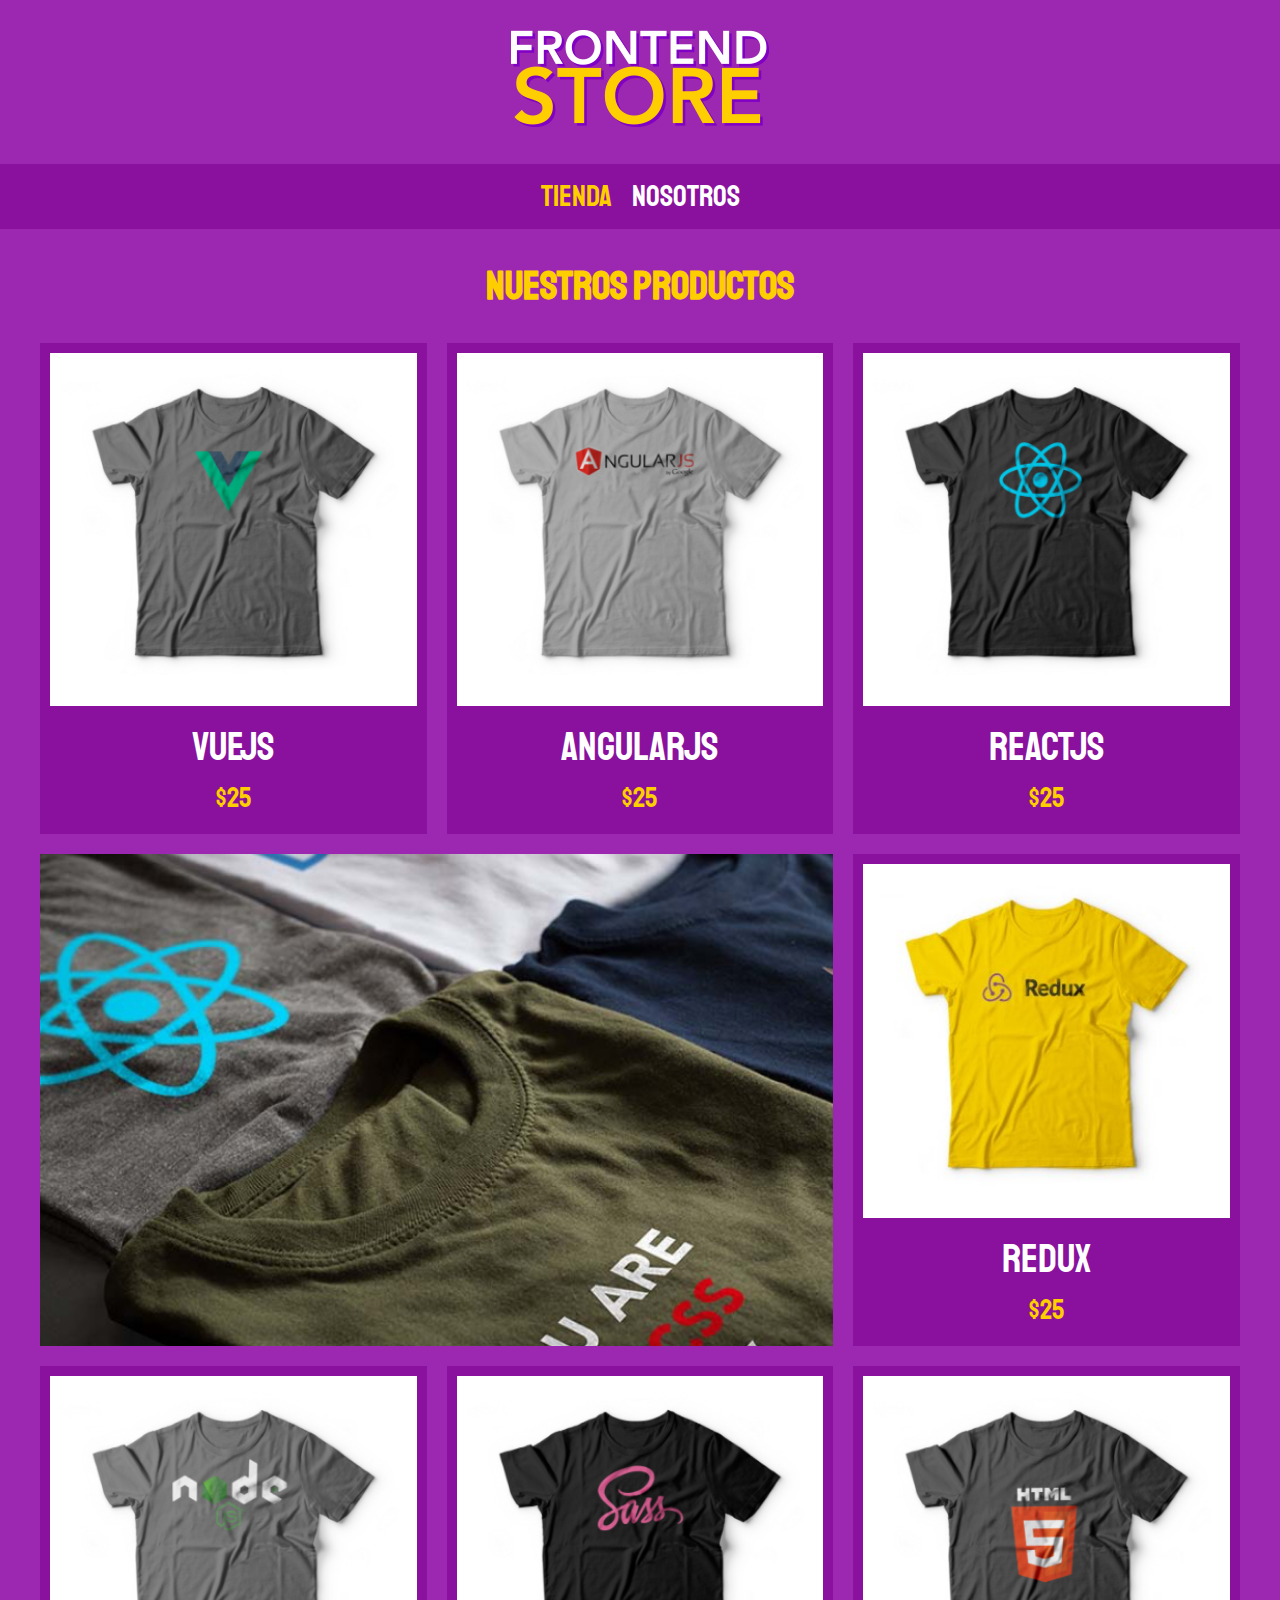
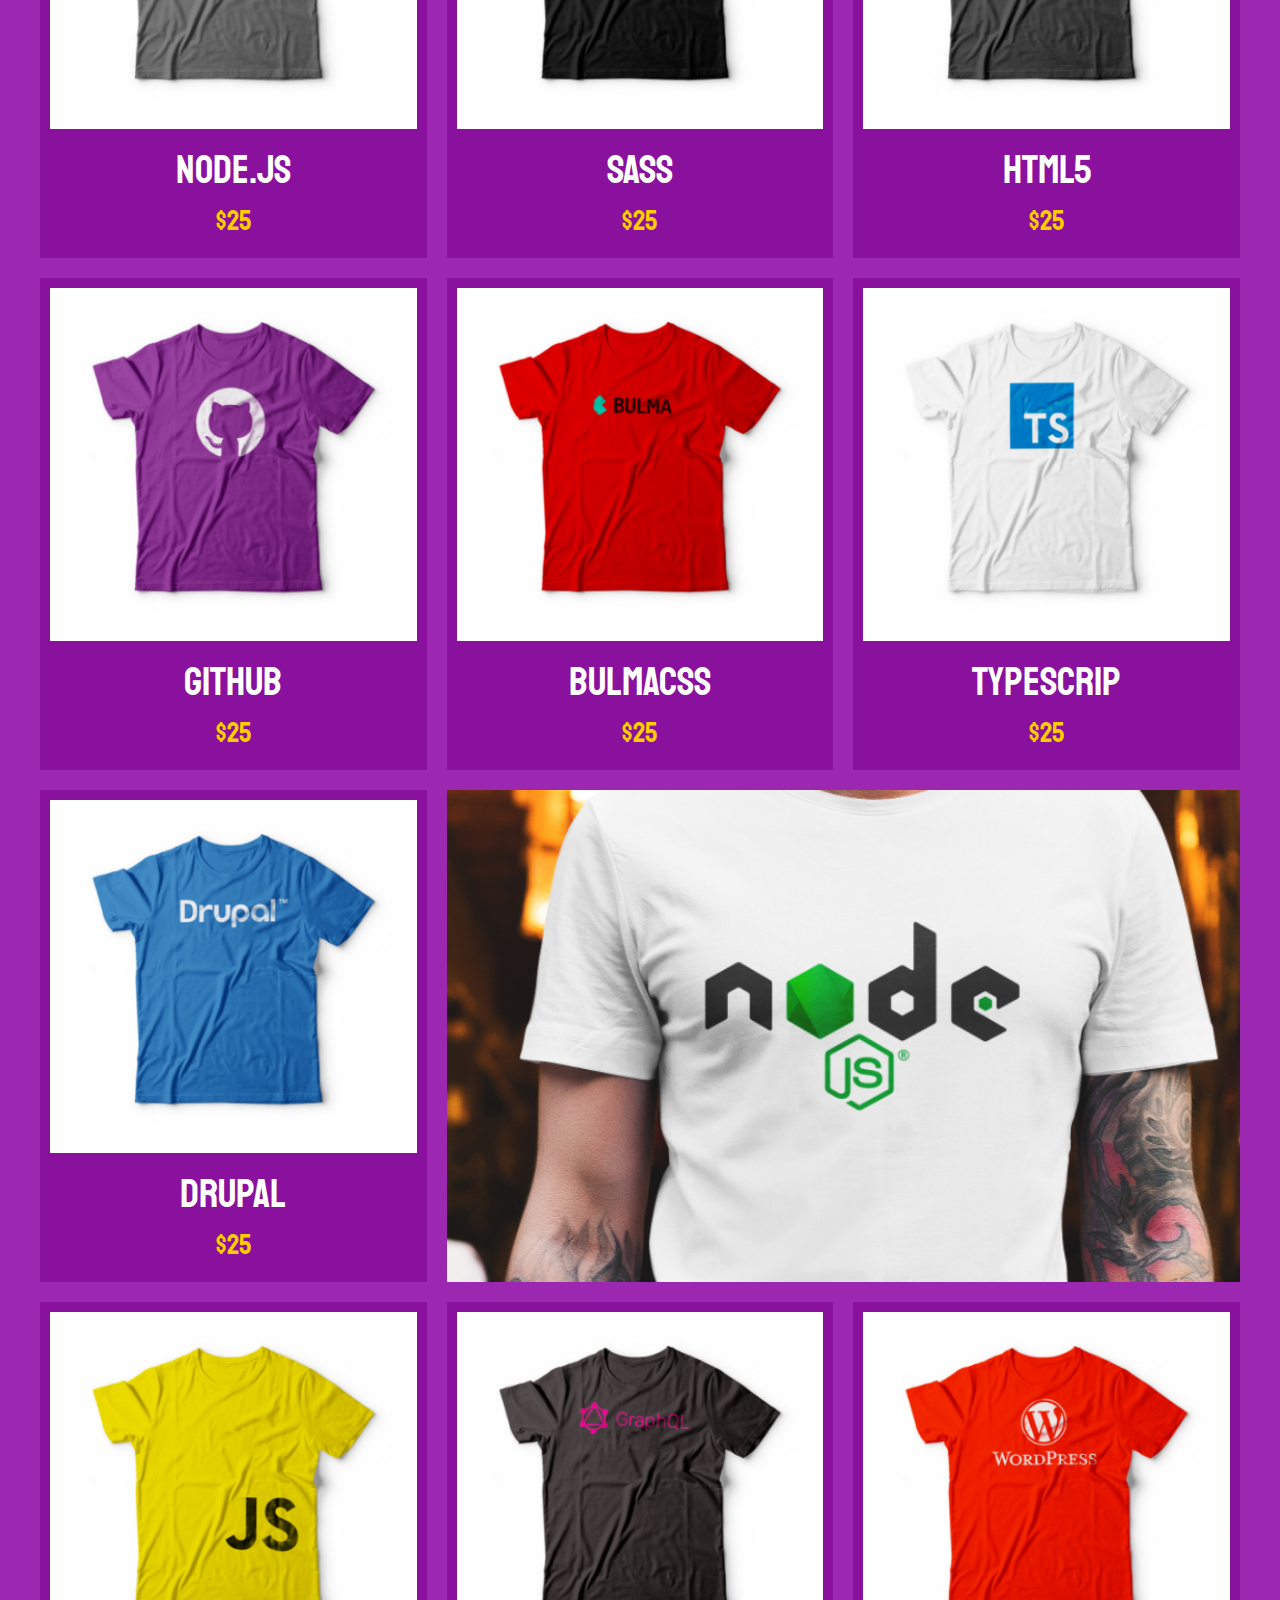
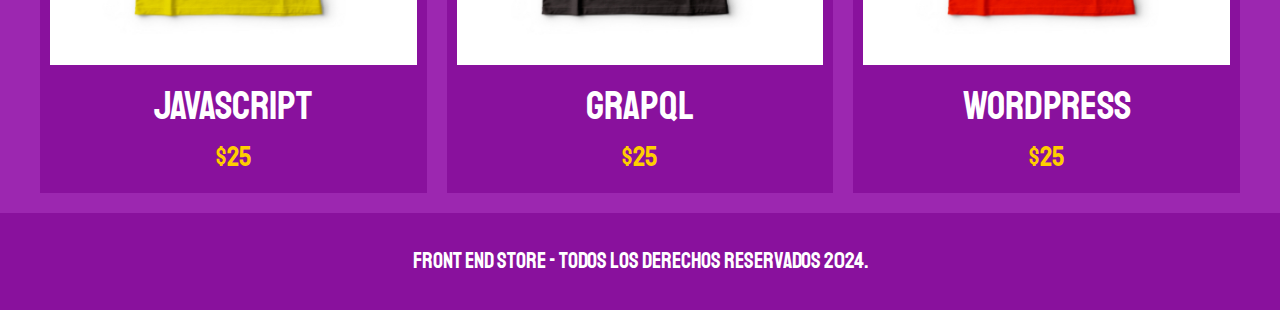
<file: index.html>
<!DOCTYPE html>
<html lang="en">
<head>
    <meta charset="UTF-8">
    <meta name="viewport" content="width=device-width, initial-scale=1.0">
    <link rel="stylesheet" href="normalize.css">
    <link rel="preconnect" href="https://fonts.googleapis.com">
    <link rel="preconnect" href="https://fonts.gstatic.com" crossorigin>
    <link href="https://fonts.googleapis.com/css2?family=Staatliches&display=swap" rel="stylesheet">
    <link rel="stylesheet" href="style.css">
    <title>FrontEnd Store</title>
</head>
<body>
    <header class="header">
        <a href="index.html">
            <img class="header__logo" src="img/logo.png" alt="Logotipo">
        </a>

    </header>

    <nav class="navegacion">
        <a class="navegacion__enlace navegacion__enlace--activo" href="index.html">Tienda</a>
        <a class="navegacion__enlace" href="nosotros.html">Nosotros</a>
    </nav>

    <main class="contenedor">
        <h1>Nuestros productos</h1>

        <div class="grid">
            <div class="producto">
                <a href="productos.html">
                    <img class="producto__imagen" src="img/1.jpg" alt="imagen camisa">
                    <div class="producto__informacion">
                        <p class="producto__nombre">VueJs</p>
                        <p class="producto__precio">$25</p>
                    </div>
                </a>
            </div><!--.Producto-->
            <div class="producto">
                <a href="productos.html">
                    <img class="producto__imagen" src="img/2.jpg" alt="imagen camisa">
                    <div class="producto__informacion">
                        <p class="producto__nombre">AngularJs</p>
                        <p class="producto__precio">$25</p>
                    </div>
                </a>
            </div><!--.Producto-->
            <div class="producto">
                <a href="productos.html">
                    <img class="producto__imagen" src="img/3.jpg" alt="imagen camisa">
                    <div class="producto__informacion">
                        <p class="producto__nombre">ReactJs</p>
                        <p class="producto__precio">$25</p>
                    </div>
                </a>
            </div><!--.Producto-->
            <div class="producto">
                <a href="productos.html">
                    <img class="producto__imagen" src="img/4.jpg" alt="imagen camisa">
                    <div class="producto__informacion">
                        <p class="producto__nombre">Redux</p>
                        <p class="producto__precio">$25</p>
                    </div>
                </a>
            </div><!--.Producto-->
            <div class="producto">
                <a href="productos.html">
                    <img class="producto__imagen" src="img/5.jpg" alt="imagen camisa">
                    <div class="producto__informacion">
                        <p class="producto__nombre">Node.js</p>
                        <p class="producto__precio">$25</p>
                    </div>
                </a>
            </div><!--.Producto-->
            <div class="producto">
                <a href="productos.html">
                    <img class="producto__imagen" src="img/6.jpg" alt="imagen camisa">
                    <div class="producto__informacion">
                        <p class="producto__nombre">SASS</p>
                        <p class="producto__precio">$25</p>
                    </div>
                </a>
            </div><!--.Producto-->
            <div class="producto">
                <a href="productos.html">
                    <img class="producto__imagen" src="img/7.jpg" alt="imagen camisa">
                    <div class="producto__informacion">
                        <p class="producto__nombre">HTML5</p>
                        <p class="producto__precio">$25</p>
                    </div>
                </a>
            </div><!--.Producto-->
            <div class="producto">
                <a href="productos.html">
                    <img class="producto__imagen" src="img/8.jpg" alt="imagen camisa">
                    <div class="producto__informacion">
                        <p class="producto__nombre">Github</p>
                        <p class="producto__precio">$25</p>
                    </div>
                </a>
            </div><!--.Producto-->
            <div class="producto">
                <a href="productos.html">
                    <img class="producto__imagen" src="img/9.jpg" alt="imagen camisa">
                    <div class="producto__informacion">
                        <p class="producto__nombre">BulmaCSS</p>
                        <p class="producto__precio">$25</p>
                    </div>
                </a>
            </div><!--.Producto-->
            <div class="producto">
                <a href="productos.html">
                    <img class="producto__imagen" src="img/10.jpg" alt="imagen camisa">
                    <div class="producto__informacion">
                        <p class="producto__nombre">TypeScrip</p>
                        <p class="producto__precio">$25</p>
                    </div>
                </a>
            </div><!--.Producto-->
            <div class="producto">
                <a href="productos.html">
                    <img class="producto__imagen" src="img/11.jpg" alt="imagen camisa">
                    <div class="producto__informacion">
                        <p class="producto__nombre">Drupal</p>
                        <p class="producto__precio">$25</p>
                    </div>
                </a>
            </div><!--.Producto-->
            <div class="producto">
                <a href="productos.html">
                    <img class="producto__imagen" src="img/12.jpg" alt="imagen camisa">
                    <div class="producto__informacion">
                        <p class="producto__nombre">JavaScript</p>
                        <p class="producto__precio">$25</p>
                    </div>
                </a>
            </div><!--.Producto-->
            <div class="producto">
                <a href="productos.html">
                    <img class="producto__imagen" src="img/13.jpg" alt="imagen camisa">
                    <div class="producto__informacion">
                        <p class="producto__nombre">GrapQL</p>
                        <p class="producto__precio">$25</p>
                    </div>
                </a>
            </div><!--.Producto-->
            <div class="producto">
                <a href="productos.html">
                    <img class="producto__imagen" src="img/14.jpg" alt="imagen camisa">
                    <div class="producto__informacion">
                        <p class="producto__nombre">WordPress</p>
                        <p class="producto__precio">$25</p>
                    </div>
                </a>
            </div><!--.Producto-->

            <div class="grafico grafico--camisas"></div>
            <div class="grafico grafico--node"></div>
        </div>
    </main>

    <footer class="footer">
        <p class="footer__text">Front End Store - Todos Los Derechos Reservados 2024.</p>
    </footer>
    
</body>
</html>
</file>
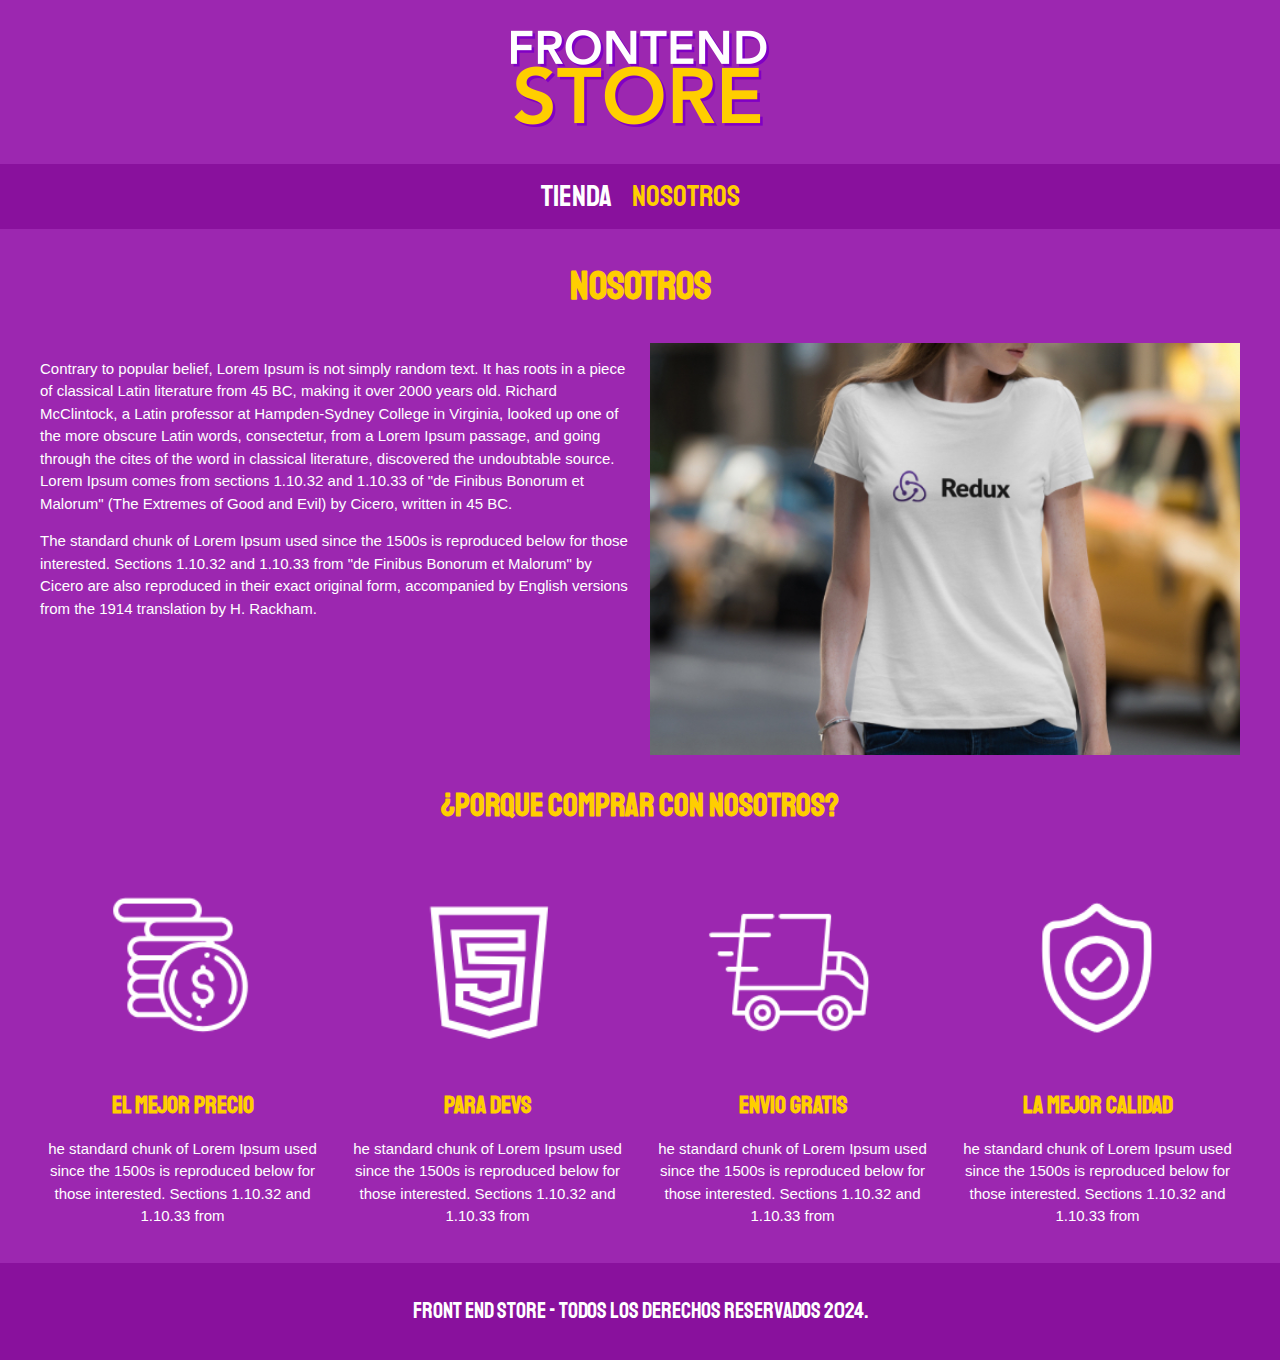
<file: nosotros.html>
<!DOCTYPE html>
<html lang="en">
<head>
    <meta charset="UTF-8">
    <meta name="viewport" content="width=device-width, initial-scale=1.0">
    <link rel="stylesheet" href="normalize.css">
    <link rel="preconnect" href="https://fonts.googleapis.com">
    <link rel="preconnect" href="https://fonts.gstatic.com" crossorigin>
    <link href="https://fonts.googleapis.com/css2?family=Staatliches&display=swap" rel="stylesheet">
    <link rel="stylesheet" href="style.css">
    <title>FrontEnd Store</title>
</head>
<body>
    <header class="header">
        <a href="index.html">
            <img class="header__logo" src="img/logo.png" alt="Logotipo">
        </a>

    </header>

    <nav class="navegacion">
        <a class="navegacion__enlace" href="index.html">Tienda</a>
        <a class="navegacion__enlace navegacion__enlace--activo" href="nosotros.html">Nosotros</a>
    </nav>

    <main class="contenedor">
        <h1>Nosotros</h1>

        <div class="nosotros">
            <div class="nosotros__contenido">
                <p>Contrary to popular belief, Lorem Ipsum is not simply random text. It has roots in a piece of classical Latin literature from 45 BC, making it over 2000 years old. Richard McClintock, a Latin professor at Hampden-Sydney College in Virginia, looked up one of the more obscure Latin words, consectetur, from a Lorem Ipsum passage, and going through the cites of the word in classical literature, discovered the undoubtable source. Lorem Ipsum comes from sections 1.10.32 and 1.10.33 of "de Finibus Bonorum et Malorum" (The Extremes of Good and Evil) by Cicero, written in 45 BC.</p>

                <p>The standard chunk of Lorem Ipsum used since the 1500s is reproduced below for those interested. Sections 1.10.32 and 1.10.33 from "de Finibus Bonorum et Malorum" by Cicero are also reproduced in their exact original form, accompanied by English versions from the 1914 translation by H. Rackham.</p>

            </div>
            <img class="nosotros__imagen" src="img/nosotros.jpg" alt="imagen_nosotros">
        </div>
    </main>

    <section class="contenedor comprar">
        <h2 class="comprar__titulo">¿Porque comprar con nosotros?</h2>

        <div class="bloques">
            <div class="bloque">
                <img class="bloque__imagen" src="img/icono_1.png" alt="porque comprar">
                <h3 class="bloque__titulo">El Mejor Precio</h3>
                <p class="bloque__parrafo">he standard chunk of Lorem Ipsum used since the 1500s is reproduced below for those interested. Sections 1.10.32 and 1.10.33 from</p>
            </div> <!--.bloque-->

            <div class="bloque">
                <img class="bloque__imagen" src="img/icono_2.png" alt="porque comprar">
                <h3 class="bloque__titulo">Para Devs</h3>
                <p class="bloque__parrafo">he standard chunk of Lorem Ipsum used since the 1500s is reproduced below for those interested. Sections 1.10.32 and 1.10.33 from</p>
            </div> <!--.bloque-->

            <div class="bloque">
                <img class="bloque__imagen" src="img/icono_3.png" alt="porque comprar">
                <h3 class="bloque__titulo">Envio Gratis</h3>
                <p class="bloque__parrafo">he standard chunk of Lorem Ipsum used since the 1500s is reproduced below for those interested. Sections 1.10.32 and 1.10.33 from</p>
            </div> <!--.bloque-->

            <div class="bloque">
                <img class="bloque__imagen" src="img/icono_4.png" alt="porque comprar">
                <h3 class="bloque__titulo">La Mejor Calidad</h3>
                <p class="bloque__parrafo">he standard chunk of Lorem Ipsum used since the 1500s is reproduced below for those interested. Sections 1.10.32 and 1.10.33 from</p>
            </div> <!--.bloque-->

        </div> <!--.bloques-->

    </section>

    <footer class="footer">
        <p class="footer__text">Front End Store - Todos Los Derechos Reservados 2024.</p>
    </footer>
    
</body>
</html>
</file>
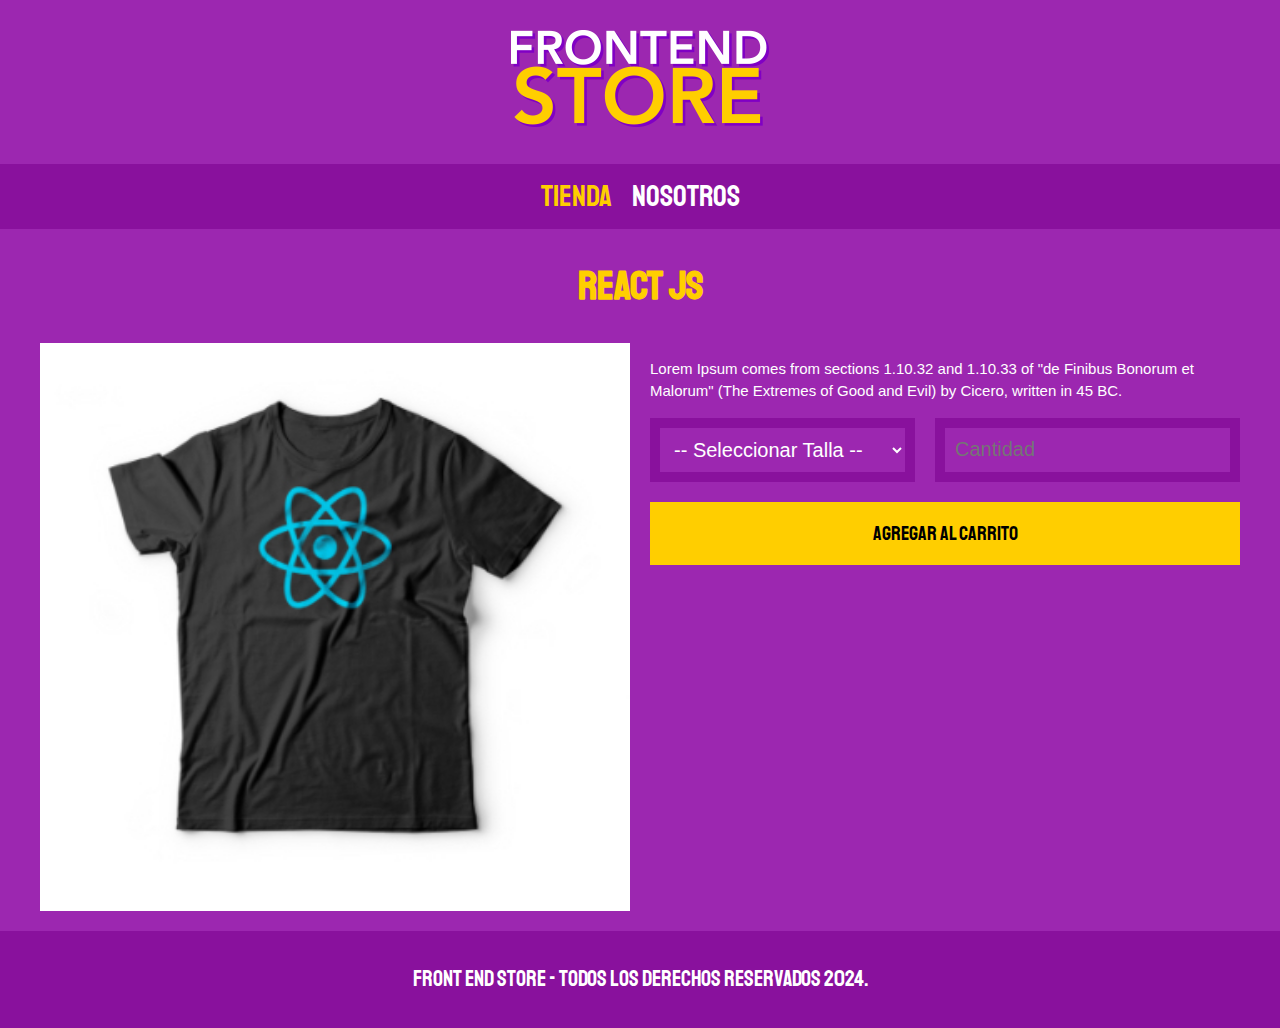
<file: productos.html>
<!DOCTYPE html>
<html lang="en">
<head>
    <meta charset="UTF-8">
    <meta name="viewport" content="width=device-width, initial-scale=1.0">
    <link rel="stylesheet" href="normalize.css">
    <link rel="preconnect" href="https://fonts.googleapis.com">
    <link rel="preconnect" href="https://fonts.gstatic.com" crossorigin>
    <link href="https://fonts.googleapis.com/css2?family=Staatliches&display=swap" rel="stylesheet">
    <link rel="stylesheet" href="style.css">
    <title>FrontEnd Store</title>
</head>
<body>
    <header class="header">
        <a href="index.html">
            <img class="header__logo" src="img/logo.png" alt="Logotipo">
        </a>

    </header>

    <nav class="navegacion">
        <a class="navegacion__enlace navegacion__enlace--activo" href="index.html">Tienda</a>
        <a class="navegacion__enlace" href="nosotros.html">Nosotros</a>
    </nav>

    <main class="contenedor">
        <h1>React JS</h1>

        <div class="camisa">
            <img class="camisa__imagen" src="img/3.jpg" alt="Imagen del producto">

            <div class="camisa__contenido">
                <p>Lorem Ipsum comes from sections 1.10.32 and 1.10.33 of "de Finibus Bonorum et Malorum" (The Extremes of Good and Evil) by Cicero, written in 45 BC.</p>

                <form class="formulario">
                    <select class="formulario__campo">
                        <option disabled selected>-- Seleccionar Talla --</option>
                        <option>Chica</option>
                        <option>Mediana</option>
                        <option>Grande</option>
                    </select>
                    <input class="formulario__campo" type="number" placeholder="Cantidad" min="1">
                    <input class="formulario__submit" type="submit" value="Agregar Al Carrito">
                </form>
            </div>
        </div>
    </main>

    <footer class="footer">
        <p class="footer__text">Front End Store - Todos Los Derechos Reservados 2024.</p>
    </footer>
    
</body>
</html>
</file>
<file: style.css>
:root {
    --primario: #9C27B0;
    --primarioOscuro: #89119D;
    --secundario: #FFCE00;
    --secundarioOscuro: rgb(233,287,2);
    --blanco: #FFFFFF;
    --negro: #000000;

    --fuentePrincipal: 'Staatliches', sans-serif;
}

html {
    box-sizing: border-box;
    font-size: 62.5%;
  }

  *, *:before, *:after {
    box-sizing: inherit;
  }
  
  /**Globales**/
  
  body {
    background-color: var(--primario);
    font-size: 1.6rem;
    line-height: 1.5;
  }

  p {
    font-size: 108rem;
    font-family: Arial, Helvetica, sans-serif;
    color: var(--blanco);
  }
  
  a {
    text-decoration: none;

  }

  img {
    width: 100%;
  }

  .contenedor {
    max-width: 120rem;
    margin: 0 auto;
  }

  h1, h2, h3 {
    text-align: center;
    color: var(--secundario);
    font-family: var(--fuentePrincipal);
  }

h1 {
    font-size: 4rem;
}

h2 {
    font-size: 3.2rem;
}

h3 {
    font-size: 2.4rem;
}

.header {
  display: flex;
  justify-content: center;
}

.header__logo {
  margin: 3rem 0;
  
}

.footer{
  background-color: var(--primarioOscuro);
  padding: 1rem 0;
  margin-top: 2rem;
}

.footer__text {
  font-family: var(--fuentePrincipal);
  text-align: center;
  font-size: 2.2rem;
}
.navegacion {
  background-color: var(--primarioOscuro);
  padding: 1rem 0;
  display: flex;
  justify-content: center;
  gap: 2rem; /*separacion forma nueva**/
}

.navegacion__enlace {
  font-family: var(--fuentePrincipal);
  color: var(--blanco);
  font-size: 3rem;
  
}

.navegacion__enlace--activo,
.navegacion__enlace:hover {
  color: var(--secundario);
}

/**Grid **/

.grid {
  display: grid;
  grid-template-columns: repeat(2, 1fr);
  gap: 2rem;
}

@media (min-width: 768px) {
    .grid {
      grid-template-columns: repeat(3, 1fr);
    }
}

/**Productos**/

.producto {
  background-color: var(--primarioOscuro);
  padding: 1rem;
}

.producto__nombre {
  font-size: 4rem;

}

.producto__precio {
  font-size: 2.8rem;
  color: var(--secundario);
}

.producto__nombre,
.producto__precio {
  font-family: var(--fuentePrincipal);
  margin: 1rem 0;
  text-align: center;
  line-height: 1.2;
}

.grafico {
  min-height: 30rem;
  background-repeat: no-repeat;
  background-size: cover;
  grid-column: 1 / 3;
}

.grafico--camisas {
  grid-row: 2 / 3;
  background-image: url(./img/grafico1.jpg);
}

.grafico--node {
  background-image: url(./img/grafico2.jpg);
  grid-row: 8 / 9;
}

@media (min-width: 768px) {
  .grafico--node {
    grid-row: 5 / 6;
    grid-column: 2 / 4;
  }
}

/**Nosotros**/

.nosotros {
  display: grid;
  grid-template-rows: repeat(2, auto);

}

@media (min-width: 768px) {
  .nosotros{
    
    grid-template-columns: repeat(2, 1fr);
    column-gap: 2rem;
}

}

.nosotros__contenido p {
  font-size: 1.5rem;
}

.nosotros__imagen {
  grid-row: 1 / 2;
  
}

@media (min-width: 768px) {
  .nosotros__imagen {
    grid-column: 2 / 3;
  }
    
}

/**Bloques**/

.bloques {
  display: grid;
  grid-template-columns: repeat(2, 1fr);
  gap: 2rem;
}

@media (min-width: 768px) {
  .bloques {
    grid-template-columns: repeat(4, 1fr);
  }
      
}

.bloque {
  text-align: center;
}

.bloque__parrafo {
  font-size: 1.5rem;
}

.bloque__titulo {
  margin: 0;
}

/**Pagina del Producto**/

@media (min-width: 768px) {
    .camisa{
      display: grid;
      grid-template-columns: repeat(2, 1fr);
      column-gap: 2rem;
    }
}

.formulario {
  display: grid;
  grid-template-columns: repeat(2, 1fr);
  gap: 2rem;
}

.formulario__campo {
  border: 1rem solid var(--primarioOscuro);
  background-color: transparent;
  color: var(--blanco);
  font-size: 2rem;
  font-family: Arial, Helvetica, sans-serif;
  padding: 1rem;
}

.formulario__submit {
  background-color: var(--secundario);
  border: none;
  font-size: 2rem;
  font-family: var(--fuentePrincipal);
  padding: 2rem;
  transition: background-color .3s ease;
  grid-column: 1 / 3;
}

.formulario__submit:hover {
  font-size: 2.4rem;
  cursor: pointer;
  background-color: var(--secundarioOscuro);
}

.camisa__contenido p {
  font-size: 15px;
}
</file>
